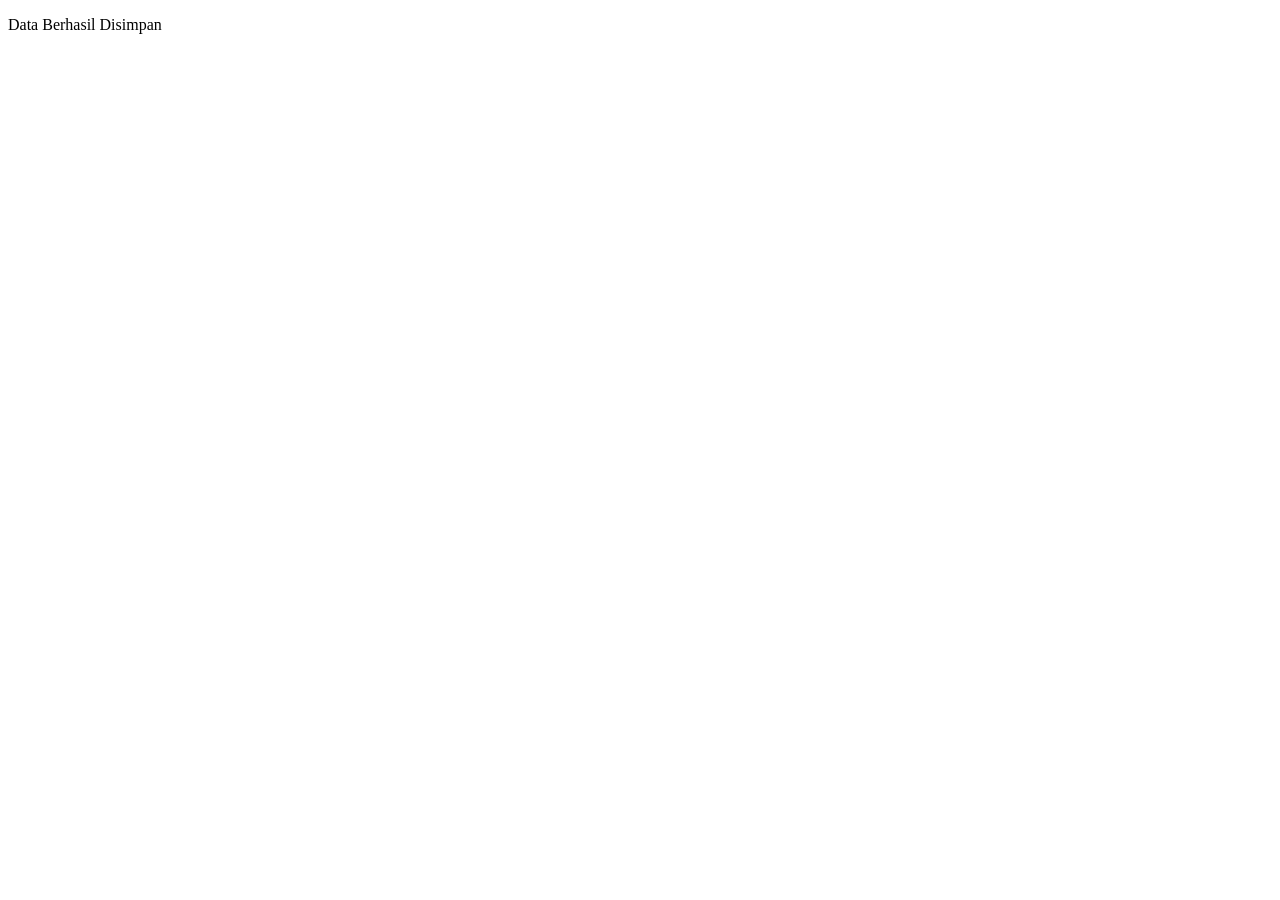
<file: inex.html>
<!DOCTYPE html>
<html lang="id">
<head>
  <meta charset="UTF-8" />
  <meta name="viewport" content="width=device-width, initial-scale=1.0" />
  <title>LKPD1 - Fitur Pesan</title>
  <link rel="stylesheet" href="style.css" />
</head>
<body>
  <main>
    <section>
      <article>
        <div id="kotak-pesan">
          <p id="pesanStatus">Sedang Memuat...</p>
        </div>
      </article>
    </section>
  </main>

  <script>
    document.getElementById("pesanStatus").textContent = "Data Berhasil Disimpan";
  </script>
</body>
</html>
</file>
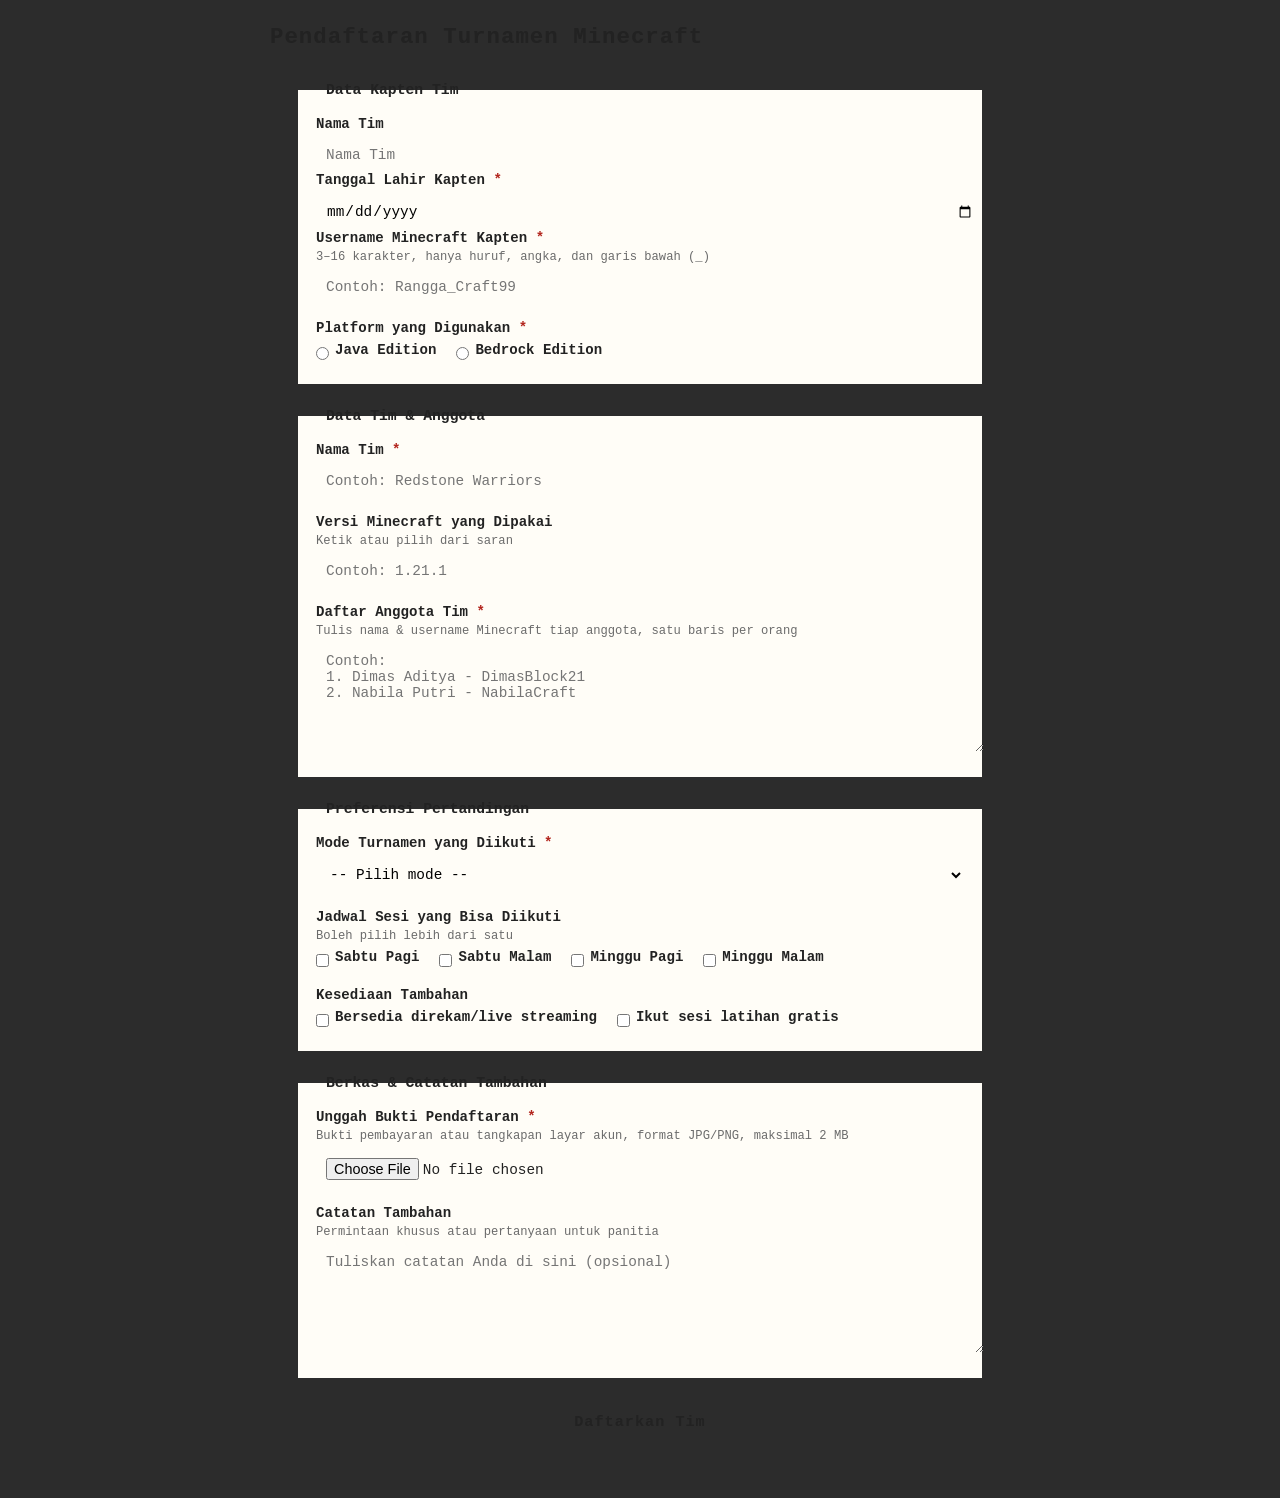
<file: HTML/form1.html>
<!DOCTYPE html>
<html lang="id">
<head>
<title>Formulir Pendaftaran Turnamen Minecraft</title>
<style>
  body {
    font-family: "Courier New", Consolas, monospace;
    background-color: #2c2c2c;
    background-size: 32px 32px;
    margin: 0;
    padding: 24px 12px;
    color: #222;
  }
  main {
    max-width: 740px;
    margin: 0 auto;
  }
 
  header h1 {
    margin: 0 0 6px;
    font-size: 1.4rem;
    letter-spacing: 1px;
  }

  header p {
    margin: 0;
    font-size: 0.85rem;
    color: #eafbe0;
    text-shadow: none;
  }

  form {
    padding: 24px 28px 30px;
  }

  fieldset {
    border: 3px solid var(--coklat-tanah);
    background-color: #fffdf7;
    margin: 0 0 22px;
    padding: 16px 18px 20px;
  }

  legend {
    font-weight: bold;
    color: var(--coklat-tua);
    padding: 2px 10px;
    background-color: var(--krem);
    border: 2px solid var(--coklat-tanah);
    font-size: 0.92rem;
  }

  .field {
    margin-bottom: 16px;
  }

  .field:last-child {
    margin-bottom: 0;
  }

  label {
    display: block;
    font-weight: bold;
    margin-bottom: 6px;
    font-size: 0.88rem;
  }

  .hint {
    display: block;
    font-weight: normal;
    color: #6b6b6b;
    font-size: 0.76rem;
    margin-top: 4px;
  }

  input[type="text"],
  input[type="date"],
  select,
  textarea,
  input[type="file"] {
    width: 100%;
    padding: 9px 10px;
    border: 2px solid var(--batu);
    background-color: var(--putih);
    font-size: 0.9rem;
    font-family: inherit;
  }

  input:focus,
  select:focus,
  textarea:focus {
    outline: none;
    border-color: var(--hijau-tua);
    box-shadow: 0 0 0 3px rgba(93, 156, 63, 0.25);
  }

  textarea {
    resize: vertical;
    min-height: 90px;
  }

  .pilihan-baris {
    display: flex;
    flex-wrap: wrap;
    gap: 12px 20px;
  }

  .pilihan-item {
    display: flex;
    align-items: center;
    gap: 6px;
    font-weight: normal;
  }

  .pilihan-item input {
    width: auto;
    margin: 0;
  }

  .required-mark {
    color: #b3261e;
  }

  button[type="submit"] {
    width: 100%;
    background-color: var(--coklat-tanah);
    color: var(--putih);
    border: 3px solid var(--coklat-tua);
    padding: 13px;
    font-size: 0.95rem;
    font-weight: bold;
    font-family: inherit;
    cursor: pointer;
    letter-spacing: 1px;
  }

  button[type="submit"]:hover {
    background-color: var(--coklat-tua);
  }

  #pesan-status {
    margin-top: 14px;
    padding: 10px 14px;
    border: 2px solid var(--hijau-tua);
    background-color: #e2f3d8;
    color: var(--hijau-tua);
    font-size: 0.85rem;
    display: none;
  }

  #pesan-status.tampil {
    display: block;
  }
</style>
</head>
<body>
<main>
  <header>
    <h1>Pendaftaran Turnamen Minecraft</h1>
  </header>
  <form action="#" method="post">
    <fieldset>
        <legend>Data Kapten Tim</legend>
        <label for="nama-tim">Nama Tim</label>
        <input type="text" id="nama-tim" name="nama-tim" placeholder="Nama Tim" required>
 
        <label for="tanggal-">Tanggal Lahir Kapten <span class="required-mark">*</span></label>
        <input type="date" id="tanggal-" name="tanggal-" required>


      <div class="field">
        <label for="username-mc">Username Minecraft Kapten <span class="required-mark">*</span>
          <span class="hint">3&ndash;16 karakter, hanya huruf, angka, dan garis bawah (_)</span>
        </label>
        <input
          type="text"
          id="username-mc"
          name="username_mc"
          placeholder="Contoh: Rangga_Craft99"
          pattern="[A-Za-z0-9_]{3,16}"
          required
        >
      </div>

      <div class="field">
        <label>Platform yang Digunakan <span class="required-mark">*</span></label>
        <div class="pilihan-baris">
          <span class="pilihan-item">
            <input type="radio" id="platform-java" name="platform" value="Java Edition" required>
            <label for="platform-java">Java Edition</label>
          </span>
          <span class="pilihan-item">
            <input type="radio" id="platform-bedrock" name="platform" value="Bedrock Edition">
            <label for="platform-bedrock">Bedrock Edition</label>
          </span>
        </div>
      </div>
    </fieldset>

    <fieldset>
      <legend>Data Tim &amp; Anggota</legend>

      <div class="field">
        <label for="nama-tim">Nama Tim <span class="required-mark">*</span></label>
        <input
          type="text"
          id="nama-tim"
          name="nama_tim"
          placeholder="Contoh: Redstone Warriors"
          required
        >
      </div>

      <div class="field">
        <label for="versi-mc">Versi Minecraft yang Dipakai
          <span class="hint">Ketik atau pilih dari saran</span>
        </label>
        <input
          type="text"
          id="versi-mc"
          name="versi_mc"
          list="daftar-versi"
          placeholder="Contoh: 1.21.1"
        >
        <datalist id="daftar-versi">
          <option value="1.20.1">
          <option value="1.20.4">
          <option value="1.21">
          <option value="1.21.1">
          <option value="1.21.4">
        </datalist>
      </div>

      <div class="field">
        <label for="daftar-anggota">Daftar Anggota Tim <span class="required-mark">*</span>
          <span class="hint">Tulis nama &amp; username Minecraft tiap anggota, satu baris per orang</span>
        </label>
        <textarea
          id="daftar-anggota"
          name="daftar_anggota"
          rows="4"
          placeholder="Contoh:&#10;1. Dimas Aditya - DimasBlock21&#10;2. Nabila Putri - NabilaCraft"
          required
        ></textarea>
      </div>
    </fieldset>

    <fieldset>
      <legend>Preferensi Pertandingan</legend>

      <div class="field">
        <label for="mode-turnamen">Mode Turnamen yang Diikuti <span class="required-mark">*</span></label>
        <select id="mode-turnamen" name="mode_turnamen" required>
          <option value="" selected disabled>-- Pilih mode --</option>
          <option value="Survival Games">Survival Games</option>
          <option value="PvP Duel">PvP Duel</option>
          <option value="Build Battle">Build Battle</option>
          <option value="Parkour Race">Parkour Race</option>
          <option value="Capture The Flag">Capture The Flag</option>
        </select>
      </div>

      <div class="field">
        <label>Jadwal Sesi yang Bisa Diikuti
          <span class="hint">Boleh pilih lebih dari satu</span>
        </label>
        <div class="pilihan-baris">
          <span class="pilihan-item">
            <input type="checkbox" id="jadwal-sabtu-pagi" name="jadwal[]" value="Sabtu Pagi">
            <label for="jadwal-sabtu-pagi">Sabtu Pagi</label>
          </span>
          <span class="pilihan-item">
            <input type="checkbox" id="jadwal-sabtu-malam" name="jadwal[]" value="Sabtu Malam">
            <label for="jadwal-sabtu-malam">Sabtu Malam</label>
          </span>
          <span class="pilihan-item">
            <input type="checkbox" id="jadwal-minggu-pagi" name="jadwal[]" value="Minggu Pagi">
            <label for="jadwal-minggu-pagi">Minggu Pagi</label>
          </span>
          <span class="pilihan-item">
            <input type="checkbox" id="jadwal-minggu-malam" name="jadwal[]" value="Minggu Malam">
            <label for="jadwal-minggu-malam">Minggu Malam</label>
          </span>
        </div>
      </div>

      <div class="field">
        <label>Kesediaan Tambahan</label>
        <div class="pilihan-baris">
          <span class="pilihan-item">
            <input type="checkbox" id="setuju-rekam" name="kesediaan[]" value="Bersedia direkam/live streaming">
            <label for="setuju-rekam">Bersedia direkam/live streaming</label>
          </span>
          <span class="pilihan-item">
            <input type="checkbox" id="setuju-latihan" name="kesediaan[]" value="Ikut sesi latihan gratis">
            <label for="setuju-latihan">Ikut sesi latihan gratis</label>
          </span>
        </div>
      </div>
    </fieldset>

    <fieldset>
      <legend>Berkas &amp; Catatan Tambahan</legend>

      <div class="field">
        <label for="bukti-daftar">Unggah Bukti Pendaftaran <span class="required-mark">*</span>
          <span class="hint">Bukti pembayaran atau tangkapan layar akun, format JPG/PNG, maksimal 2 MB</span>
        </label>
        <input
          type="file"
          id="bukti-daftar"
          name="bukti_daftar"
          accept="image/png, image/jpeg"
          required
        >
      </div>

      <div class="field">
        <label for="catatan-tambahan">Catatan Tambahan
          <span class="hint">Permintaan khusus atau pertanyaan untuk panitia</span>
        </label>
        <textarea
          id="catatan-tambahan"
          name="catatan_tambahan"
          rows="3"
          placeholder="Tuliskan catatan Anda di sini (opsional)"
        ></textarea>
      </div>
    </fieldset>

    <button type="submit">Daftarkan Tim</button>
    <p id="pesan-status" role="status"></p>
  </form>
</main>

<script>
  var formPendaftaran = document.getElementById("form-pendaftaran-minecraft");
  var pesanStatus = document.getElementById("pesan-status");

  formPendaftaran.addEventListener("submit", function (e) {
    e.preventDefault();
    pesanStatus.textContent = "Tim berhasil didaftarkan. Sampai jumpa di arena!";
    pesanStatus.classList.add("tampil");
  });
</script>
</body>
</html>
</file>
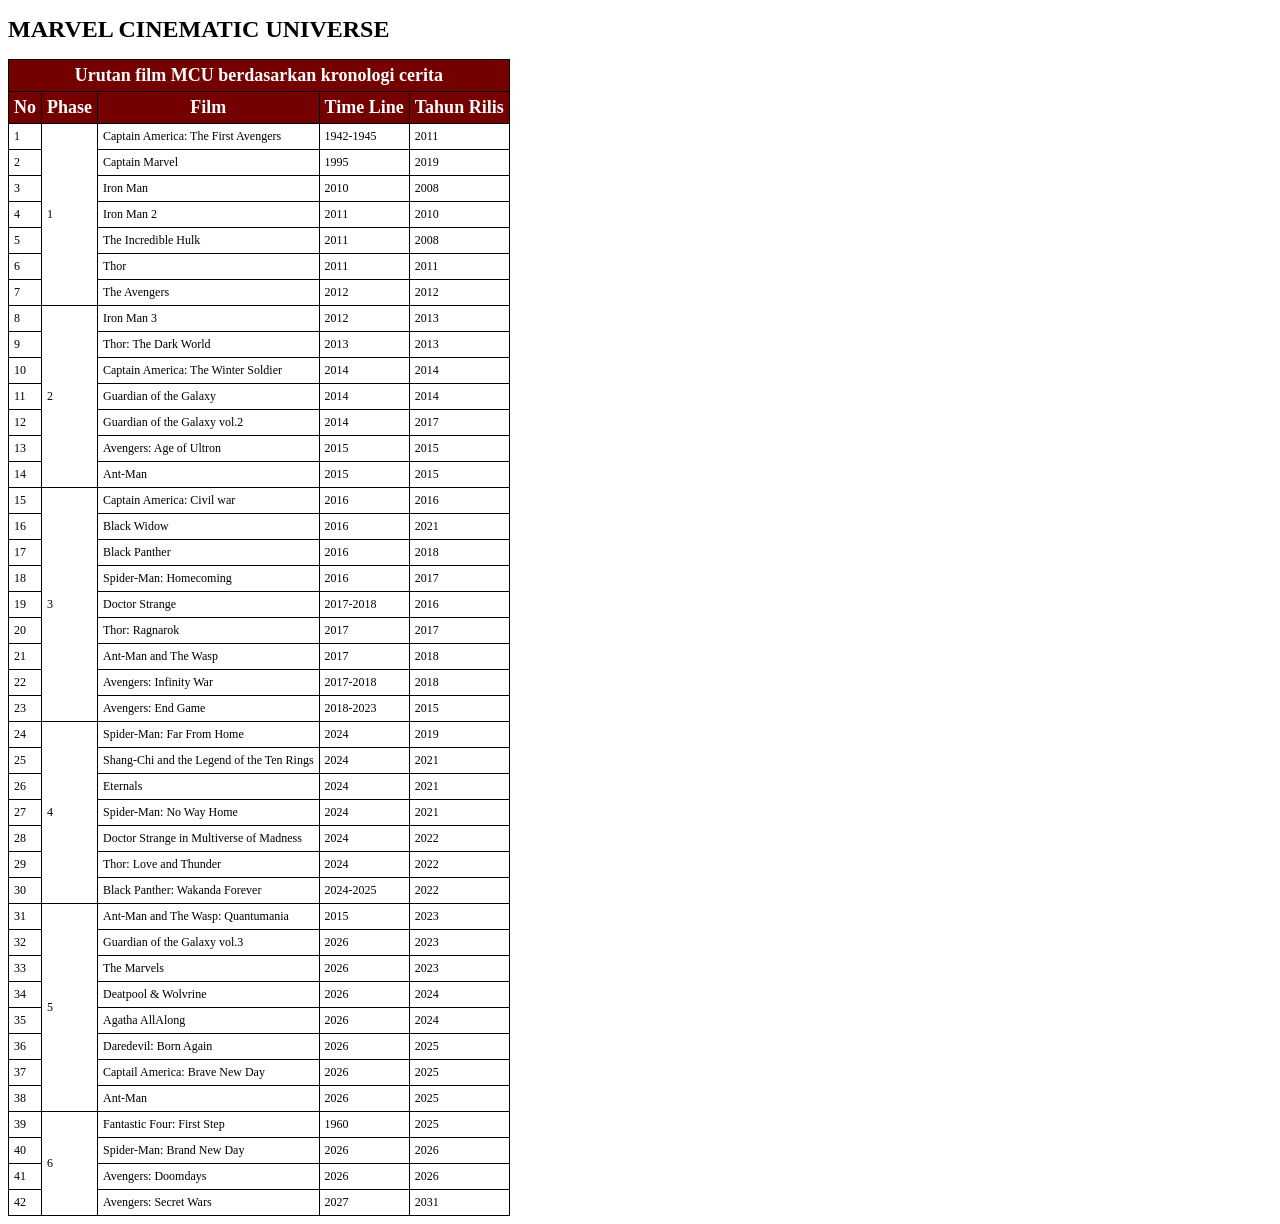
<file: HTML/tabelMCU.html>
<!DOCTYPE html>
<html lang="en">
<head>
    <style>
        body {
            font-size: 12px;
        }
        table, th, td {
            border: 1px solid black;
            padding: 5px;
            border-collapse: collapse;
        }
        th {
            background-color: rgb(116, 0, 0);
            color: white;
            font-size: 18px;
        }
    </style>
    <title>MCU</title>
</head>
<body>
    <h1>MARVEL CINEMATIC UNIVERSE</h1>
    <table>
        <thead>
            <tr>
                <th colspan="5">Urutan film MCU berdasarkan kronologi cerita</th>
            </tr>
            <tr>
                <th>No</th>
                <th>Phase</th>
                <th>Film</th>
                <th>Time Line</th>
                <th>Tahun Rilis</th>
            </tr>
        </thead>
        <tbody>
            <tr>
                <td>1</td>
                <td rowspan="7">1</td>
                <td>Captain America: The First Avengers</td>
                <td>1942-1945</td>
                <td>2011</td>
            </tr>
            <tr>
                <td>2</td>
                <td>Captain Marvel</td>
                <td>1995</td>
                <td>2019</td>
            </tr>
            <tr>
                <td>3</td>
                <td>Iron Man</td>
                <td>2010</td>
                <td>2008</td>
            </tr>
            <tr>
                <td>4</td>
                <td>Iron Man 2</td>
                <td>2011</td>
                <td>2010</td>
            </tr>
            <tr>
                <td>5</td>
                <td>The Incredible Hulk</td>
                <td>2011</td>
                <td>2008</td>
            </tr>
            <tr>
                <td>6</td>
                <td>Thor</td>
                <td>2011</td>
                <td>2011</td>
            </tr>
            <tr>
                <td>7</td>
                <td>The Avengers</td>
                <td>2012</td>
                <td>2012</td>
            </tr>
            <tr>
                <td>8</td>
                <td rowspan="7">2</td>
                <td>Iron Man 3</td>
                <td>2012</td>
                <td>2013</td>
            </tr>
            <tr>
                <td>9</td>
                <td>Thor: The Dark World</td>
                <td>2013</td>
                <td>2013</td>
            </tr>
            <tr>
                <td>10</td>
                <td>Captain America: The Winter Soldier</td>
                <td>2014</td>
                <td>2014</td>
            </tr>
            <tr>
                <td>11</td>
                <td>Guardian of the Galaxy</td>
                <td>2014</td>
                <td>2014</td>
            </tr>
            <tr>
                <td>12</td>
                <td>Guardian of the Galaxy vol.2</td>
                <td>2014</td>
                <td>2017</td>
            </tr>
            <tr>
                <td>13</td>
                <td>Avengers: Age of Ultron</td>
                <td>2015</td>
                <td>2015</td>
            </tr>
            <tr>
                <td>14</td>
                <td>Ant-Man</td>
                <td>2015</td>
                <td>2015</td>
            </tr>
            <tr>
                <td>15</td>
                <td rowspan="9">3</td>
                <td>Captain America: Civil war</td>
                <td>2016</td>
                <td>2016</td>
            </tr>
            <tr>
                <td>16</td>
                <td>Black Widow</td>
                <td>2016</td>
                <td>2021</td>
            </tr>
            <tr>
                <td>17</td>
                <td>Black Panther</td>
                <td>2016</td>
                <td>2018</td>
            </tr>
            <tr>
                <td>18</td>
                <td>Spider-Man: Homecoming</td>
                <td>2016</td>
                <td>2017</td>
            </tr>
            <tr>
                <td>19</td>
                <td>Doctor Strange</td>
                <td>2017-2018</td>
                <td>2016</td>
            </tr>
            <tr>
                <td>20</td>
                <td>Thor: Ragnarok</td>
                <td>2017</td>
                <td>2017</td>
            </tr>
            <tr>
                <td>21</td>
                <td>Ant-Man and The Wasp</td>
                <td>2017</td>
                <td>2018</td>
            </tr>
            <tr>
                <td>22</td>
                <td>Avengers: Infinity War</td>
                <td>2017-2018</td>
                <td>2018</td>
            </tr>
            <tr>
                <td>23</td>
                <td>Avengers: End Game</td>
                <td>2018-2023</td>
                <td>2015</td>
            </tr>
            <tr>
                <td>24</td>
                <td rowspan="7">4</td>
                <td>Spider-Man: Far From Home</td>
                <td>2024</td>
                <td>2019</td>
            </tr>
            <tr>
                <td>25</td>
                <td>Shang-Chi and the Legend of the Ten Rings</td>
                <td>2024</td>
                <td>2021</td>
            </tr>
            <tr>
                <td>26</td>
                <td>Eternals</td>
                <td>2024</td>
                <td>2021</td>
            </tr>
            <tr>
                <td>27</td>
                <td>Spider-Man: No Way Home</td>
                <td>2024</td>
                <td>2021</td>
            </tr>
            <tr>
                <td>28</td>
                <td>Doctor Strange in Multiverse of Madness</td>
                <td>2024</td>
                <td>2022</td>
            </tr>
            <tr>
                <td>29</td>
                <td>Thor: Love and Thunder</td>
                <td>2024</td>
                <td>2022</td>
            </tr>
            <tr>
                <td>30</td>
                <td>Black Panther: Wakanda Forever</td>
                <td>2024-2025</td>
                <td>2022</td>
            </tr>
            <tr>
                <td>31</td>
                <td rowspan="8">5</td>
                <td>Ant-Man and The Wasp: Quantumania</td>
                <td>2015</td>
                <td>2023</td>
            </tr>
            <tr>
                <td>32</td>
                <td>Guardian of the Galaxy vol.3</td>
                <td>2026</td>
                <td>2023</td>
            </tr>
            <tr>
                <td>33</td>
                <td>The Marvels</td>
                <td>2026</td>
                <td>2023</td>
            </tr>
            <tr>
                <td>34</td>
                <td>Deatpool & Wolvrine</td>
                <td>2026</td>
                <td>2024</td>
            </tr>
            <tr>
                <td>35</td>
                <td>Agatha AllAlong</td>
                <td>2026</td>
                <td>2024</td>
            </tr>
            <tr>
                <td>36</td>
                <td>Daredevil: Born Again</td>
                <td>2026</td>
                <td>2025</td>
            </tr>
            <tr>
                <td>37</td>
                <td>Captail America: Brave New Day</td>
                <td>2026</td>
                <td>2025</td>
            </tr>
            <tr>
                <td>38</td>
                <td>Ant-Man</td>
                <td>2026</td>
                <td>2025</td>
            </tr>
            <tr>
                <td>39</td>
                <td rowspan="4">6</td>
                <td>Fantastic Four: First Step</td>
                <td>1960</td>
                <td>2025</td>
            </tr>
            <tr>
                <td>40</td>
                <td>Spider-Man: Brand New Day</td>
                <td>2026</td>
                <td>2026</td>
            </tr>
            <tr>
                <td>41</td>
                <td>Avengers: Doomdays</td>
                <td>2026</td>
                <td>2026</td>
            </tr>
            <tr>
                <td>42</td>
                <td>Avengers: Secret Wars</td>
                <td>2027</td>
                <td>2031</td>
            </tr>
        </tbody>    
</table>
</body>
</html>
</file>
<file: style.css>
<<<<<<< HEAD
#kotak-pesan {
  height: 150px;
  background-color: lightyellow;
  margin: 15px;
  border: 1px solid red;
}
=======
.kartu-profile{
    width: 300px;
    background-color: gray;
    padding: 20px;
    border: 2px solid blue;
}
>>>>>>> b128bc4 (Tammbah Halaman Utama)
</file>
